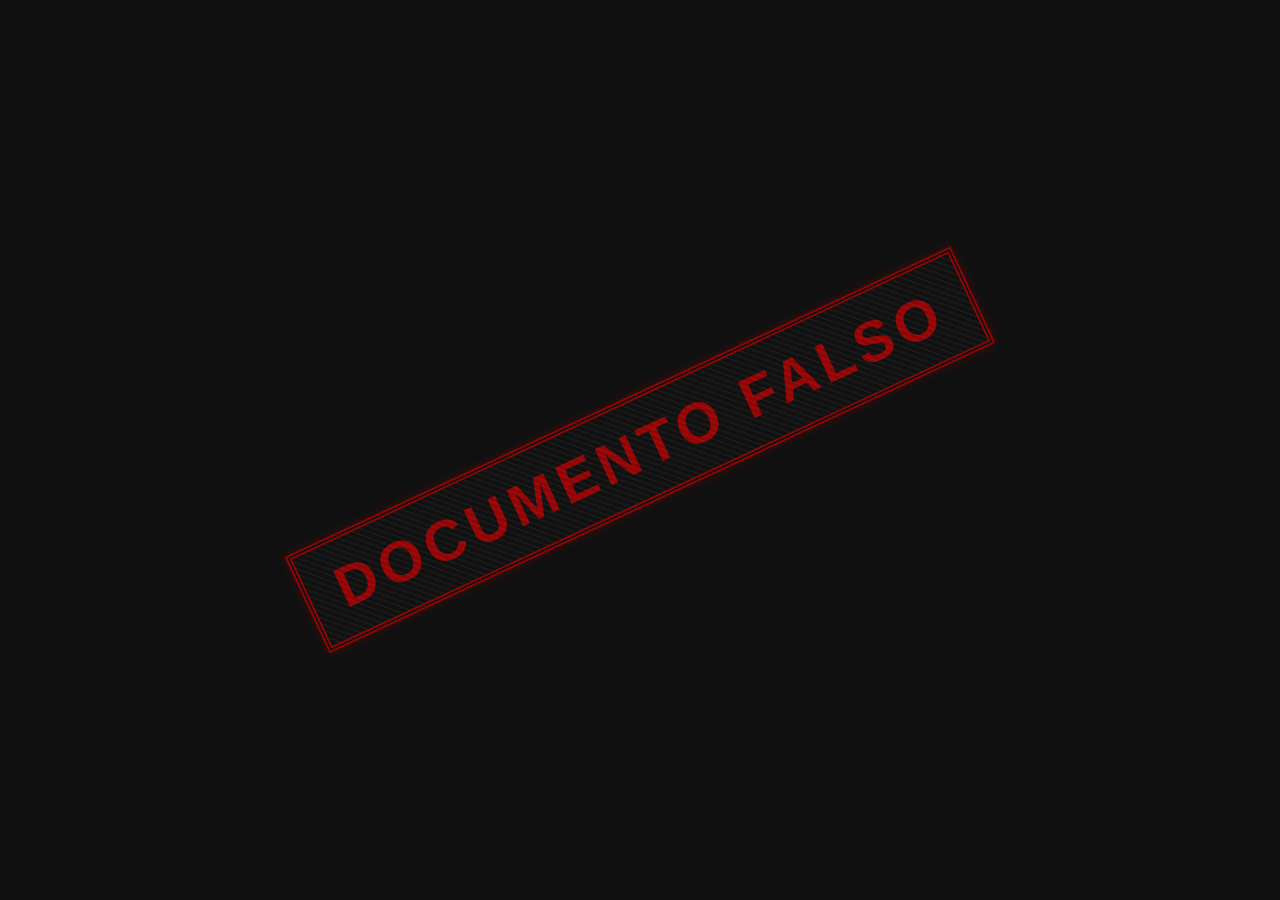
<file: 01425655980/index.html>
<!DOCTYPE html>
<html lang="pt-br">
<head>
<meta charset="UTF-8">
<meta name="viewport" content="width=device-width, initial-scale=1.0">
<title>Documento Falso</title>

<style>
html, body {
    margin: 0;
    width: 100%;
    height: 100%;
    background: #111;
    font-family: Arial, sans-serif;
}

.container {
    width: 100%;
    height: 100%;
    display: flex;
    justify-content: center;
    align-items: center;
    overflow: hidden;
}

.stamp-wrapper {
    transform: rotate(-25deg) scale(0.9);
}

.stamp {
    color: #c00000;
    border: 6px double #c00000;
    padding: 16px 32px;

    font-size: clamp(22px, 7vw, 64px);
    font-weight: 900;
    letter-spacing: 6px;
    text-transform: uppercase;

    opacity: 0.75;
    text-align: center;
    white-space: nowrap;

    box-shadow: 0 0 10px rgba(192,0,0,0.4);
    position: relative;
}

/* textura */
.stamp::after {
    content: "";
    position: absolute;
    inset: 0;
    background-image: repeating-linear-gradient(
        45deg,
        rgba(255,255,255,0.05),
        rgba(255,255,255,0.05) 2px,
        transparent 2px,
        transparent 6px
    );
    pointer-events: none;
}

/* ajustes extras só para telas muito pequenas */
@media (max-width: 400px) {
    .stamp-wrapper {
        transform: rotate(-25deg) scale(0.75);
    }
}
</style>
</head>
<body>

<div class="container">
    <div class="stamp-wrapper">
        <div class="stamp">DOCUMENTO FALSO</div>
    </div>
</div>

</body>
</html>
</file>
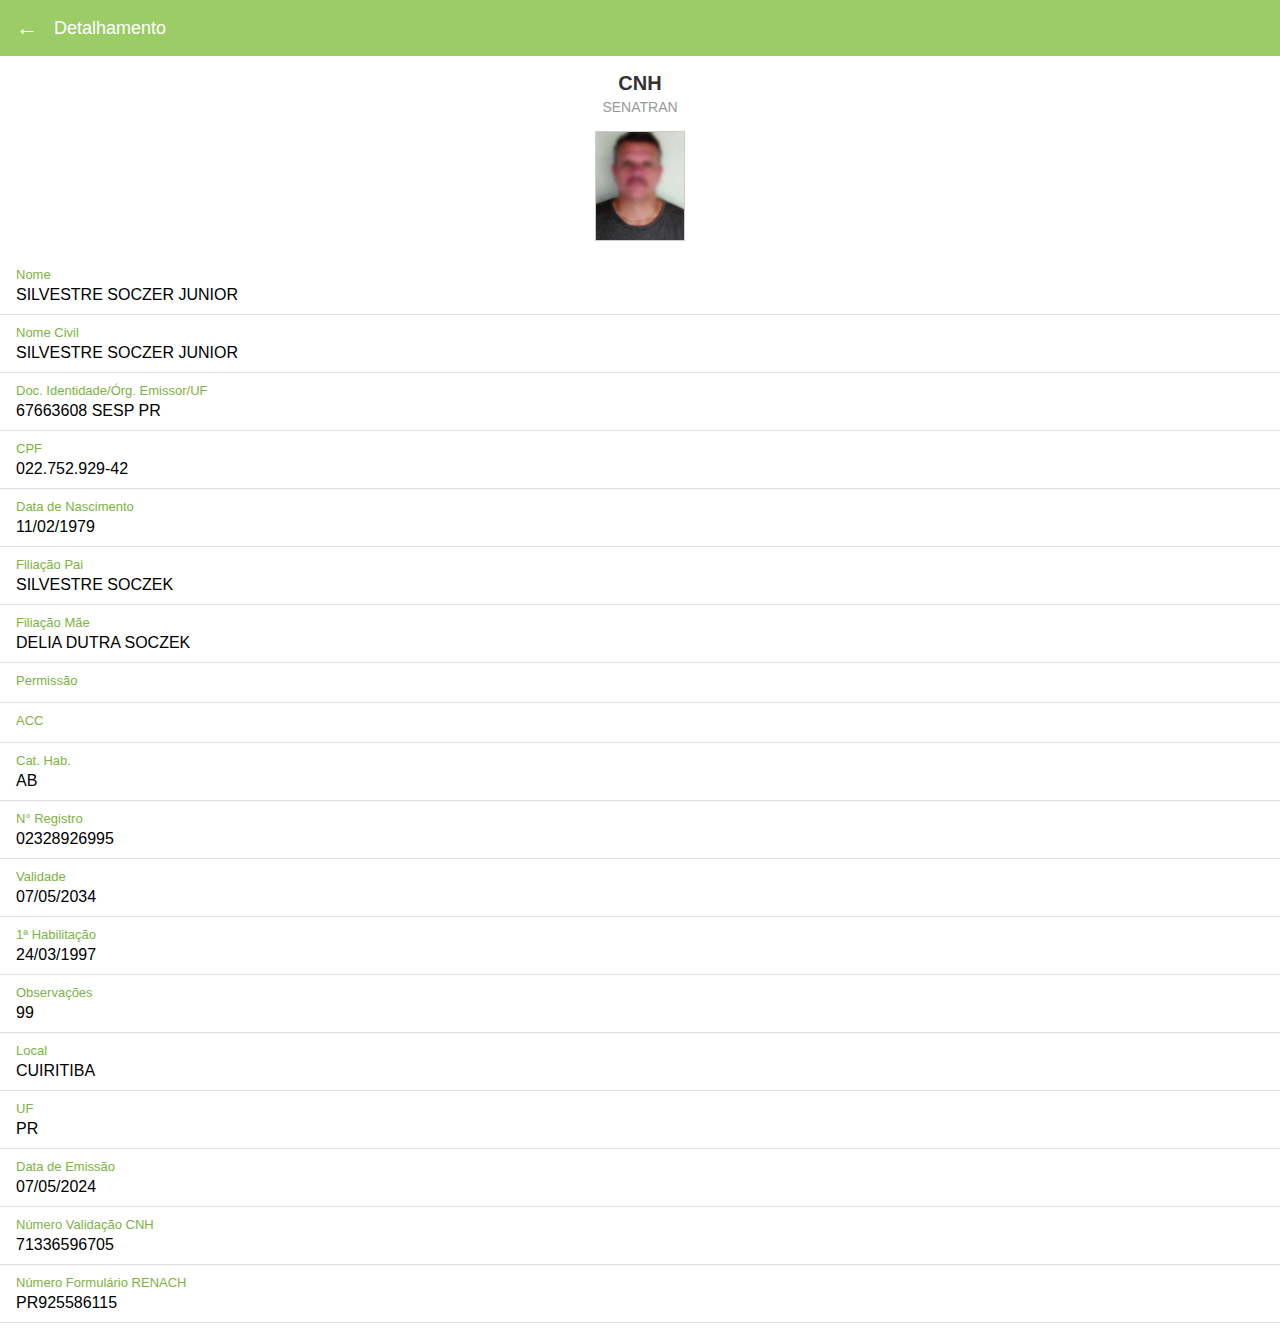
<file: 02275292942/index.html>
<!DOCTYPE html>
<html lang="pt-BR">
<head>
<meta charset="UTF-8">
<meta name="viewport" content="width=device-width, initial-scale=1.0">
<title>CNH - Detalhamento</title>

<style>
    * {
        margin: 0;
        padding: 0;
        box-sizing: border-box;
        font-family: Arial, Helvetica, sans-serif;
    }

    body {
        background-color: #f4f4f4;
    }

    /* HEADER */
    .header {
        background-color: #9ccc65;
        height: 56px;
        display: flex;
        align-items: center;
        padding: 0 16px;
        color: #fff;
    }

    .header .back {
        font-size: 22px;
        margin-right: 16px;
        cursor: pointer;
    }

    .header .title {
        flex: 1;
        font-size: 18px;
        font-weight: 500;
    }

    .header .info {
        font-size: 20px;
    }

    /* CONTENT */
    .content {
        background: #fff;
        padding-bottom: 20px;
    }

    .doc-title {
        text-align: center;
        padding: 16px 0 4px;
        font-size: 20px;
        font-weight: bold;
        color: #333;
    }

    .doc-subtitle {
        text-align: center;
        font-size: 14px;
        color: #999;
        margin-bottom: 16px;
    }

    .photo {
        display: flex;
        justify-content: center;
        margin-bottom: 16px;
    }

    .photo img {
        width: 90px;
        height: 110px;
        border: 1px solid #ccc;
        object-fit: cover;
    }

    .field {
        padding: 10px 16px;
        border-bottom: 1px solid #e0e0e0;
    }

    .label {
        font-size: 13px;
        color: #7cb342;
        margin-bottom: 4px;
    }

    .value {
        font-size: 16px;
        color: #000;
        font-weight: 500;
    }
</style>
</head>

<body>

<div class="header">
    <div class="back">←</div>
    <div class="title">Detalhamento</div>
    <div class="info"> </div>
</div>

<div class="content">
    <div class="doc-title">CNH</div>
    <div class="doc-subtitle">SENATRAN</div>

    <div class="photo">
        <img src="foto.jpg" alt="Foto CNH">
    </div>

    <div class="field">
        <div class="label">Nome</div>
        <div class="value">SILVESTRE SOCZER JUNIOR</div>
    </div>

    <div class="field">
        <div class="label">Nome Civil</div>
        <div class="value">SILVESTRE SOCZER JUNIOR</div>
    </div>

    <div class="field">
        <div class="label">Doc. Identidade/Órg. Emissor/UF</div>
        <div class="value">67663608 SESP PR</div>
    </div>

    <div class="field">
        <div class="label">CPF</div>
        <div class="value">022.752.929-42</div>
    </div>

    <div class="field">
        <div class="label">Data de Nascimento</div>
        <div class="value">11/02/1979</div>
    </div>

    <div class="field">
        <div class="label">Filiação Pai</div>
        <div class="value">SILVESTRE SOCZEK</div>
    </div>

    <div class="field">
        <div class="label">Filiação Mãe</div>
        <div class="value">DELIA DUTRA SOCZEK</div>
    </div>

    <div class="field">
        <div class="label">Permissão</div>
        <div class="value"></div>
    </div>

    <div class="field">
        <div class="label">ACC</div>
        <div class="value"></div>
    </div>    

    <div class="field">
        <div class="label">Cat. Hab.</div>
        <div class="value">AB</div>
    </div>

    <div class="field">
        <div class="label">N° Registro</div>
        <div class="value">02328926995</div>
    </div>

        <div class="field">
        <div class="label">Validade</div>
        <div class="value">07/05/2034</div>
    </div>

    <div class="field">
        <div class="label">1ª Habilitação</div>
        <div class="value">24/03/1997</div>
    </div>

    <div class="field">
        <div class="label">Observações</div>
        <div class="value">99</div>
    </div>

    <div class="field">
        <div class="label">Local</div>
        <div class="value">CUIRITIBA</div>
    </div>

    <div class="field">
        <div class="label">UF</div>
        <div class="value">PR</div>
    </div>

    <div class="field">
        <div class="label">Data de Emissão</div>
        <div class="value">07/05/2024</div>
    </div>

    <div class="field">
        <div class="label">Número Validação CNH</div>
        <div class="value">71336596705</div>
    </div>

    <div class="field">
        <div class="label">Número Formulário RENACH</div>
        <div class="value">PR925586115</div>
    </div>
    
</div>

</body>
</html>
</file>
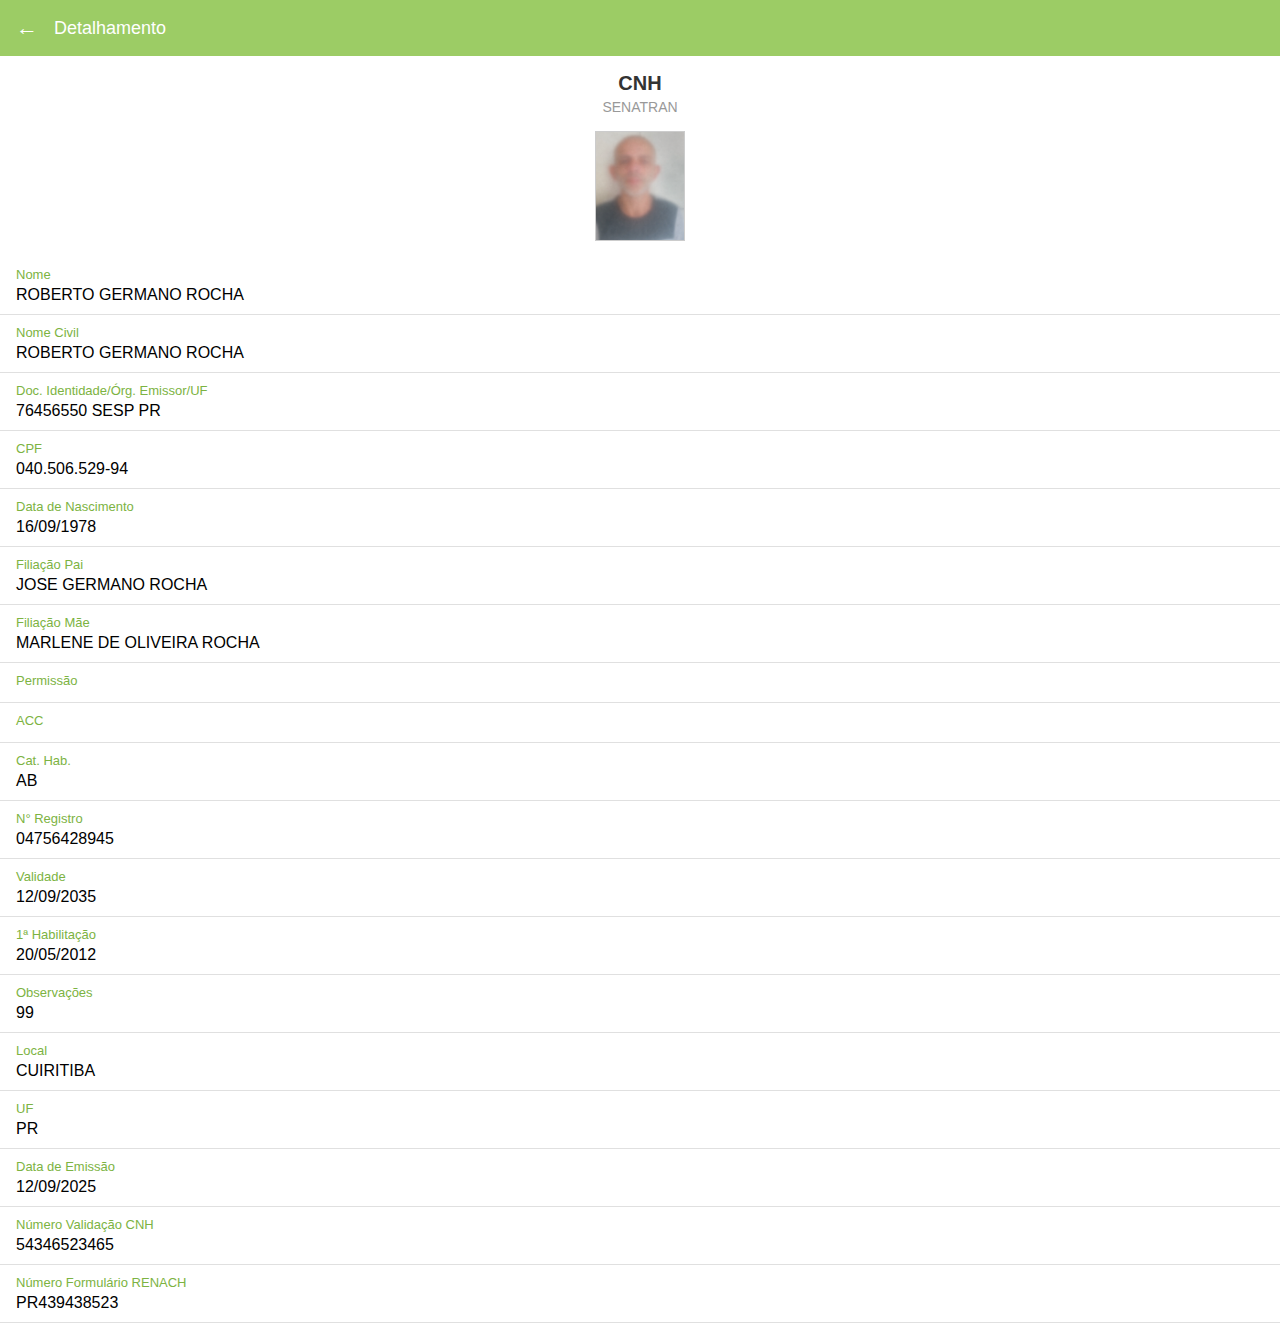
<file: 04050652994/index.html>
<!DOCTYPE html>
<html lang="pt-BR">
<head>
<meta charset="UTF-8">
<meta name="viewport" content="width=device-width, initial-scale=1.0">
<title>CNH - Detalhamento</title>

<style>
    * {
        margin: 0;
        padding: 0;
        box-sizing: border-box;
        font-family: Arial, Helvetica, sans-serif;
    }

    body {
        background-color: #f4f4f4;
    }

    /* HEADER */
    .header {
        background-color: #9ccc65;
        height: 56px;
        display: flex;
        align-items: center;
        padding: 0 16px;
        color: #fff;
    }

    .header .back {
        font-size: 22px;
        margin-right: 16px;
        cursor: pointer;
    }

    .header .title {
        flex: 1;
        font-size: 18px;
        font-weight: 500;
    }

    .header .info {
        font-size: 20px;
    }

    /* CONTENT */
    .content {
        background: #fff;
        padding-bottom: 20px;
    }

    .doc-title {
        text-align: center;
        padding: 16px 0 4px;
        font-size: 20px;
        font-weight: bold;
        color: #333;
    }

    .doc-subtitle {
        text-align: center;
        font-size: 14px;
        color: #999;
        margin-bottom: 16px;
    }

    .photo {
        display: flex;
        justify-content: center;
        margin-bottom: 16px;
    }

    .photo img {
        width: 90px;
        height: 110px;
        border: 1px solid #ccc;
        object-fit: cover;
    }

    .field {
        padding: 10px 16px;
        border-bottom: 1px solid #e0e0e0;
    }

    .label {
        font-size: 13px;
        color: #7cb342;
        margin-bottom: 4px;
    }

    .value {
        font-size: 16px;
        color: #000;
        font-weight: 500;
    }
</style>
</head>

<body>

<div class="header">
    <div class="back">←</div>
    <div class="title">Detalhamento</div>
    <div class="info"> </div>
</div>

<div class="content">
    <div class="doc-title">CNH</div>
    <div class="doc-subtitle">SENATRAN</div>

    <div class="photo">
        <img src="foto.jpg" alt="Foto CNH">
    </div>

    <div class="field">
        <div class="label">Nome</div>
        <div class="value">ROBERTO GERMANO ROCHA</div>
    </div>

    <div class="field">
        <div class="label">Nome Civil</div>
        <div class="value">ROBERTO GERMANO ROCHA</div>
    </div>

    <div class="field">
        <div class="label">Doc. Identidade/Órg. Emissor/UF</div>
        <div class="value">76456550 SESP PR</div>
    </div>

    <div class="field">
        <div class="label">CPF</div>
        <div class="value">040.506.529-94</div>
    </div>

    <div class="field">
        <div class="label">Data de Nascimento</div>
        <div class="value">16/09/1978</div>
    </div>

    <div class="field">
        <div class="label">Filiação Pai</div>
        <div class="value">JOSE GERMANO ROCHA</div>
    </div>

    <div class="field">
        <div class="label">Filiação Mãe</div>
        <div class="value">MARLENE DE OLIVEIRA ROCHA</div>
    </div>

    <div class="field">
        <div class="label">Permissão</div>
        <div class="value"></div>
    </div>

    <div class="field">
        <div class="label">ACC</div>
        <div class="value"></div>
    </div>    

    <div class="field">
        <div class="label">Cat. Hab.</div>
        <div class="value">AB</div>
    </div>

    <div class="field">
        <div class="label">N° Registro</div>
        <div class="value">04756428945</div>
    </div>

        <div class="field">
        <div class="label">Validade</div>
        <div class="value">12/09/2035</div>
    </div>

    <div class="field">
        <div class="label">1ª Habilitação</div>
        <div class="value">20/05/2012</div>
    </div>

    <div class="field">
        <div class="label">Observações</div>
        <div class="value">99</div>
    </div>

    <div class="field">
        <div class="label">Local</div>
        <div class="value">CUIRITIBA</div>
    </div>

    <div class="field">
        <div class="label">UF</div>
        <div class="value">PR</div>
    </div>

    <div class="field">
        <div class="label">Data de Emissão</div>
        <div class="value">12/09/2025</div>
    </div>

    <div class="field">
        <div class="label">Número Validação CNH</div>
        <div class="value">54346523465</div>
    </div>

    <div class="field">
        <div class="label">Número Formulário RENACH</div>
        <div class="value">PR439438523</div>
    </div>
    
</div>

</body>
</html>
</file>
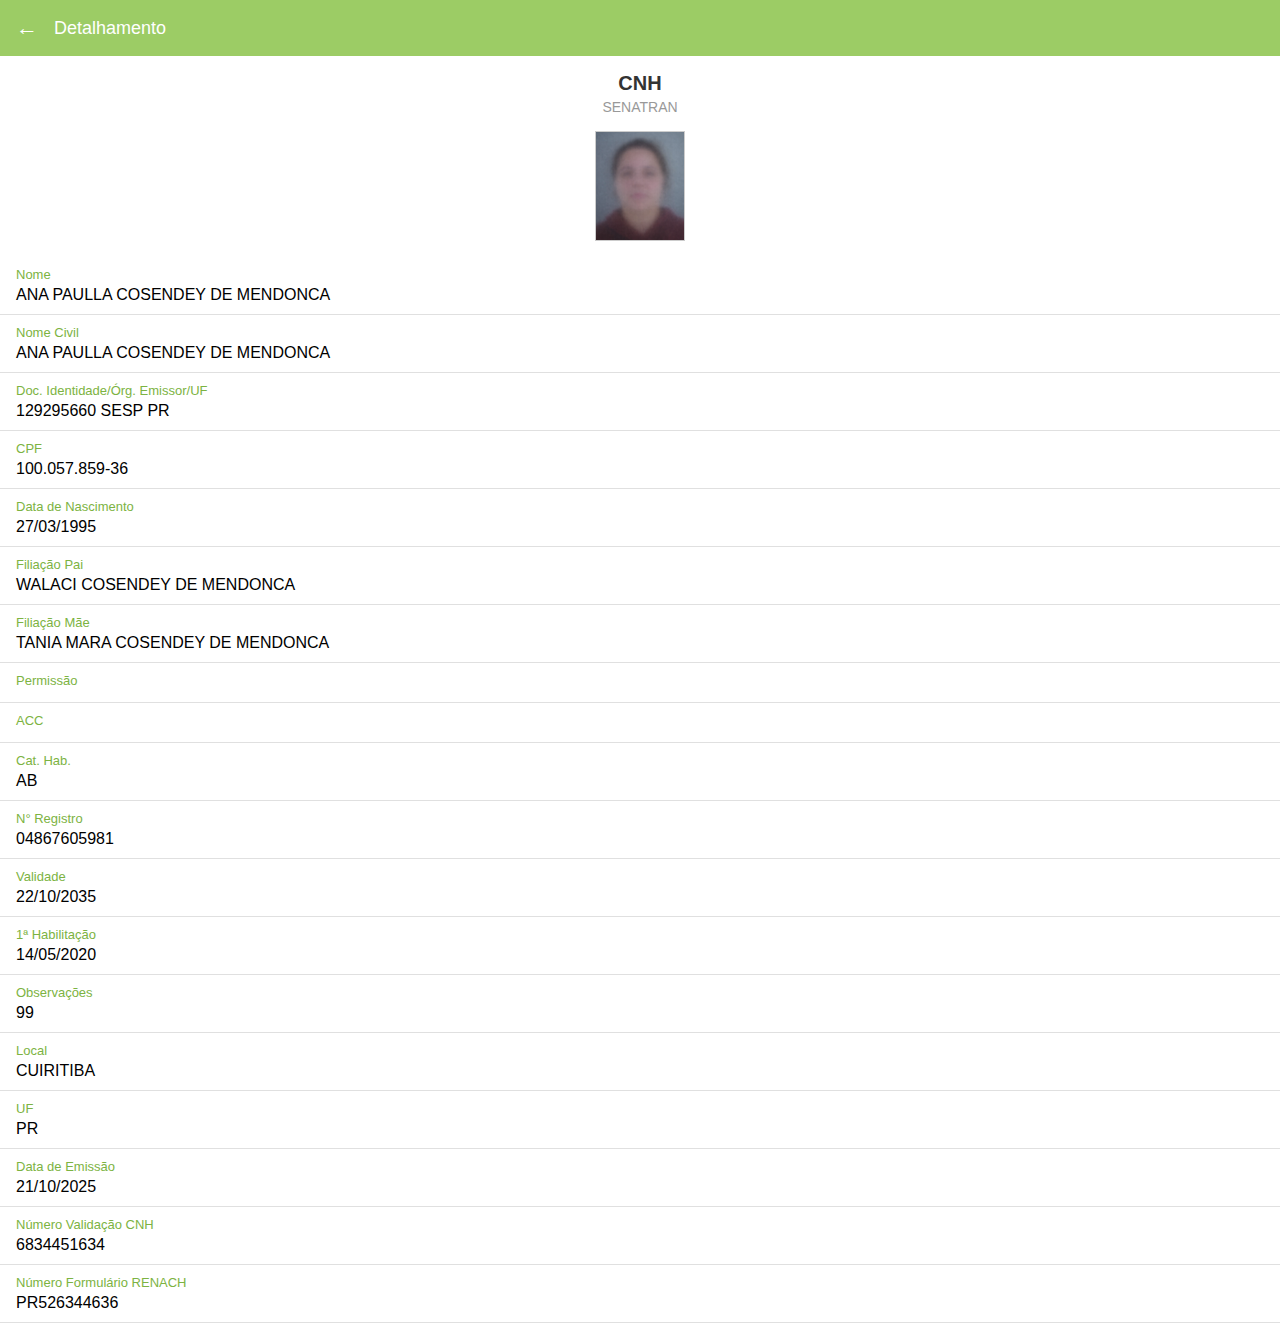
<file: 10005785936/index.html>
<!DOCTYPE html>
<html lang="pt-BR">
<head>
<meta charset="UTF-8">
<meta name="viewport" content="width=device-width, initial-scale=1.0">
<title>CNH - Detalhamento</title>

<style>
    * {
        margin: 0;
        padding: 0;
        box-sizing: border-box;
        font-family: Arial, Helvetica, sans-serif;
    }

    body {
        background-color: #f4f4f4;
    }

    /* HEADER */
    .header {
        background-color: #9ccc65;
        height: 56px;
        display: flex;
        align-items: center;
        padding: 0 16px;
        color: #fff;
    }

    .header .back {
        font-size: 22px;
        margin-right: 16px;
        cursor: pointer;
    }

    .header .title {
        flex: 1;
        font-size: 18px;
        font-weight: 500;
    }

    .header .info {
        font-size: 20px;
    }

    /* CONTENT */
    .content {
        background: #fff;
        padding-bottom: 20px;
    }

    .doc-title {
        text-align: center;
        padding: 16px 0 4px;
        font-size: 20px;
        font-weight: bold;
        color: #333;
    }

    .doc-subtitle {
        text-align: center;
        font-size: 14px;
        color: #999;
        margin-bottom: 16px;
    }

    .photo {
        display: flex;
        justify-content: center;
        margin-bottom: 16px;
    }

    .photo img {
        width: 90px;
        height: 110px;
        border: 1px solid #ccc;
        object-fit: cover;
    }

    .field {
        padding: 10px 16px;
        border-bottom: 1px solid #e0e0e0;
    }

    .label {
        font-size: 13px;
        color: #7cb342;
        margin-bottom: 4px;
    }

    .value {
        font-size: 16px;
        color: #000;
        font-weight: 500;
    }
</style>
</head>

<body>

<div class="header">
    <div class="back">←</div>
    <div class="title">Detalhamento</div>
    <div class="info"> </div>
</div>

<div class="content">
    <div class="doc-title">CNH</div>
    <div class="doc-subtitle">SENATRAN</div>

    <div class="photo">
        <img src="foto.jpg" alt="Foto CNH">
    </div>

    <div class="field">
        <div class="label">Nome</div>
        <div class="value">ANA PAULLA COSENDEY DE MENDONCA</div>
    </div>

    <div class="field">
        <div class="label">Nome Civil</div>
        <div class="value">ANA PAULLA COSENDEY DE MENDONCA</div>
    </div>

    <div class="field">
        <div class="label">Doc. Identidade/Órg. Emissor/UF</div>
        <div class="value">129295660 SESP PR</div>
    </div>

    <div class="field">
        <div class="label">CPF</div>
        <div class="value">100.057.859-36</div>
    </div>

    <div class="field">
        <div class="label">Data de Nascimento</div>
        <div class="value">27/03/1995</div>
    </div>

    <div class="field">
        <div class="label">Filiação Pai</div>
        <div class="value">WALACI COSENDEY DE MENDONCA</div>
    </div>

    <div class="field">
        <div class="label">Filiação Mãe</div>
        <div class="value">TANIA MARA COSENDEY DE MENDONCA</div>
    </div>

    <div class="field">
        <div class="label">Permissão</div>
        <div class="value"></div>
    </div>

    <div class="field">
        <div class="label">ACC</div>
        <div class="value"></div>
    </div>    

    <div class="field">
        <div class="label">Cat. Hab.</div>
        <div class="value">AB</div>
    </div>

    <div class="field">
        <div class="label">N° Registro</div>
        <div class="value">04867605981</div>
    </div>

        <div class="field">
        <div class="label">Validade</div>
        <div class="value">22/10/2035</div>
    </div>

    <div class="field">
        <div class="label">1ª Habilitação</div>
        <div class="value">14/05/2020</div>
    </div>

    <div class="field">
        <div class="label">Observações</div>
        <div class="value">99</div>
    </div>

    <div class="field">
        <div class="label">Local</div>
        <div class="value">CUIRITIBA</div>
    </div>

    <div class="field">
        <div class="label">UF</div>
        <div class="value">PR</div>
    </div>

    <div class="field">
        <div class="label">Data de Emissão</div>
        <div class="value">21/10/2025</div>
    </div>

    <div class="field">
        <div class="label">Número Validação CNH</div>
        <div class="value">6834451634</div>
    </div>

    <div class="field">
        <div class="label">Número Formulário RENACH</div>
        <div class="value">PR526344636</div>
    </div>
    
</div>

</body>
</html>
</file>
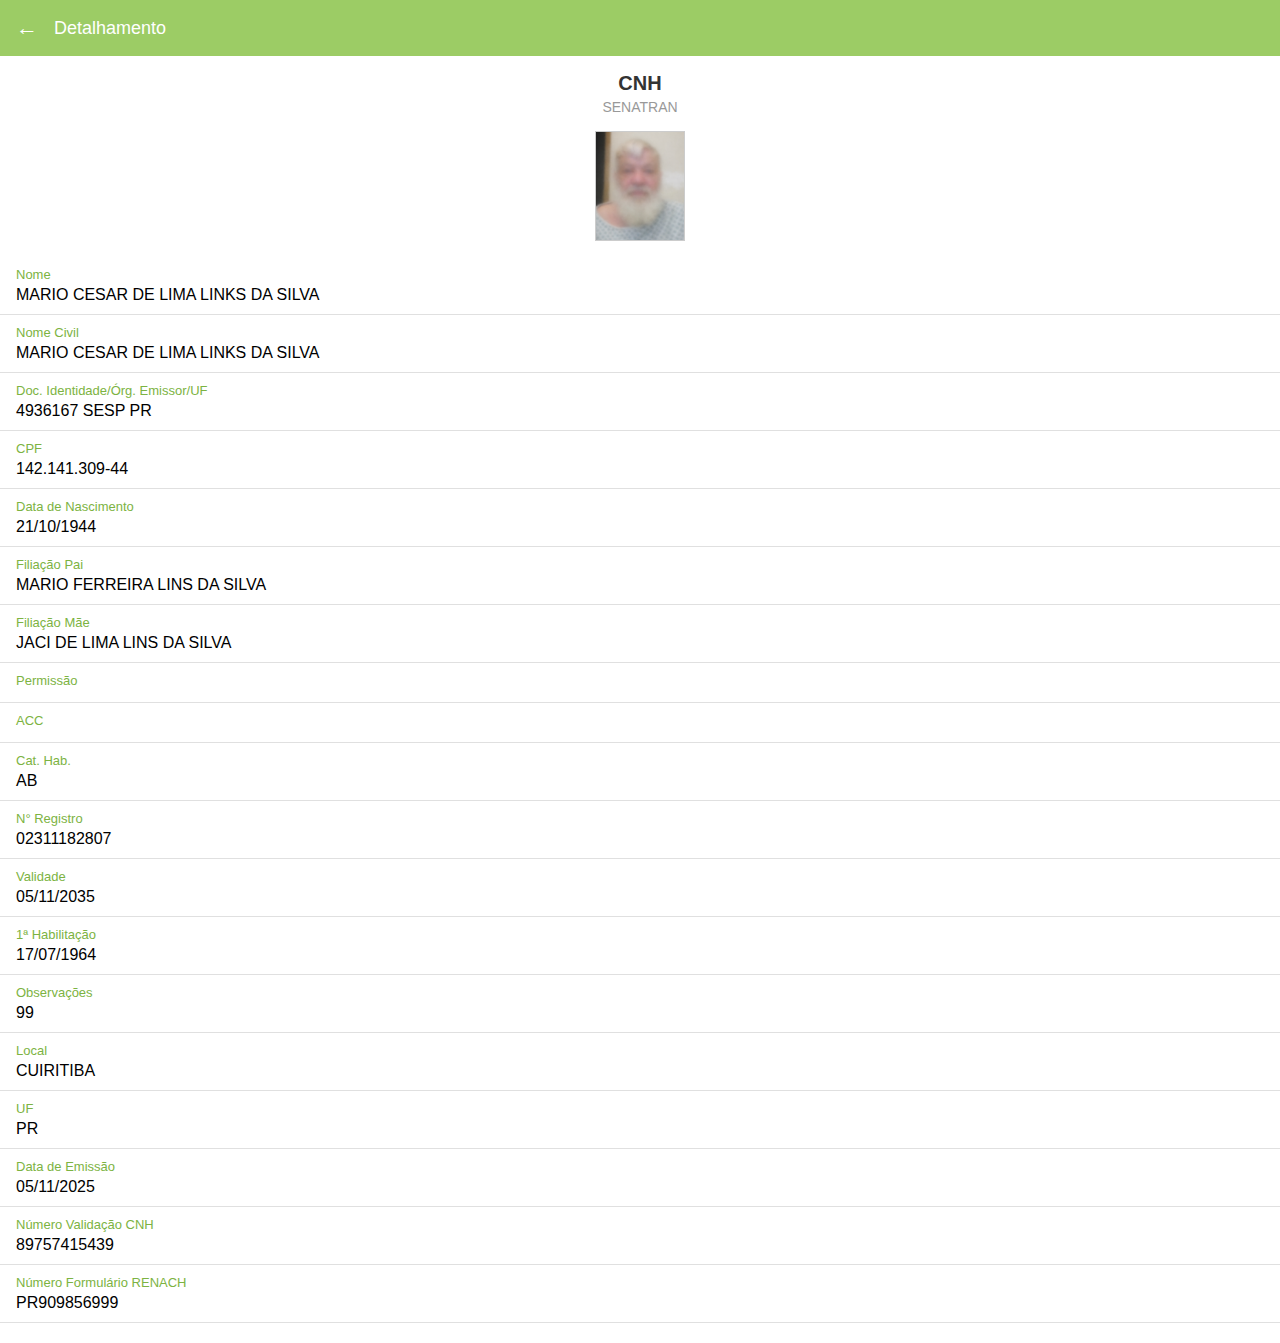
<file: 14214130944/index.html>
<!DOCTYPE html>
<html lang="pt-BR">
<head>
<meta charset="UTF-8">
<meta name="viewport" content="width=device-width, initial-scale=1.0">
<title>CNH - Detalhamento</title>

<style>
    * {
        margin: 0;
        padding: 0;
        box-sizing: border-box;
        font-family: Arial, Helvetica, sans-serif;
    }

    body {
        background-color: #f4f4f4;
    }

    /* HEADER */
    .header {
        background-color: #9ccc65;
        height: 56px;
        display: flex;
        align-items: center;
        padding: 0 16px;
        color: #fff;
    }

    .header .back {
        font-size: 22px;
        margin-right: 16px;
        cursor: pointer;
    }

    .header .title {
        flex: 1;
        font-size: 18px;
        font-weight: 500;
    }

    .header .info {
        font-size: 20px;
    }

    /* CONTENT */
    .content {
        background: #fff;
        padding-bottom: 20px;
    }

    .doc-title {
        text-align: center;
        padding: 16px 0 4px;
        font-size: 20px;
        font-weight: bold;
        color: #333;
    }

    .doc-subtitle {
        text-align: center;
        font-size: 14px;
        color: #999;
        margin-bottom: 16px;
    }

    .photo {
        display: flex;
        justify-content: center;
        margin-bottom: 16px;
    }

    .photo img {
        width: 90px;
        height: 110px;
        border: 1px solid #ccc;
        object-fit: cover;
    }

    .field {
        padding: 10px 16px;
        border-bottom: 1px solid #e0e0e0;
    }

    .label {
        font-size: 13px;
        color: #7cb342;
        margin-bottom: 4px;
    }

    .value {
        font-size: 16px;
        color: #000;
        font-weight: 500;
    }
</style>
</head>

<body>

<div class="header">
    <div class="back">←</div>
    <div class="title">Detalhamento</div>
    <div class="info"> </div>
</div>

<div class="content">
    <div class="doc-title">CNH</div>
    <div class="doc-subtitle">SENATRAN</div>

    <div class="photo">
        <img src="foto.jpg" alt="Foto CNH">
    </div>

    <div class="field">
        <div class="label">Nome</div>
        <div class="value">MARIO CESAR DE LIMA LINKS DA SILVA</div>
    </div>

    <div class="field">
        <div class="label">Nome Civil</div>
        <div class="value">MARIO CESAR DE LIMA LINKS DA SILVA</div>
    </div>

    <div class="field">
        <div class="label">Doc. Identidade/Órg. Emissor/UF</div>
        <div class="value">4936167 SESP PR</div>
    </div>

    <div class="field">
        <div class="label">CPF</div>
        <div class="value">142.141.309-44</div>
    </div>

    <div class="field">
        <div class="label">Data de Nascimento</div>
        <div class="value">21/10/1944</div>
    </div>

    <div class="field">
        <div class="label">Filiação Pai</div>
        <div class="value">MARIO FERREIRA LINS DA SILVA</div>
    </div>

    <div class="field">
        <div class="label">Filiação Mãe</div>
        <div class="value">JACI DE LIMA LINS DA SILVA</div>
    </div>

    <div class="field">
        <div class="label">Permissão</div>
        <div class="value"></div>
    </div>

    <div class="field">
        <div class="label">ACC</div>
        <div class="value"></div>
    </div>    

    <div class="field">
        <div class="label">Cat. Hab.</div>
        <div class="value">AB</div>
    </div>

    <div class="field">
        <div class="label">N° Registro</div>
        <div class="value">02311182807</div>
    </div>

        <div class="field">
        <div class="label">Validade</div>
        <div class="value">05/11/2035</div>
    </div>

    <div class="field">
        <div class="label">1ª Habilitação</div>
        <div class="value">17/07/1964</div>
    </div>

    <div class="field">
        <div class="label">Observações</div>
        <div class="value">99</div>
    </div>

    <div class="field">
        <div class="label">Local</div>
        <div class="value">CUIRITIBA</div>
    </div>

    <div class="field">
        <div class="label">UF</div>
        <div class="value">PR</div>
    </div>

    <div class="field">
        <div class="label">Data de Emissão</div>
        <div class="value">05/11/2025</div>
    </div>

    <div class="field">
        <div class="label">Número Validação CNH</div>
        <div class="value">89757415439</div>
    </div>

    <div class="field">
        <div class="label">Número Formulário RENACH</div>
        <div class="value">PR909856999</div>
    </div>
    
</div>

</body>
</html>
</file>
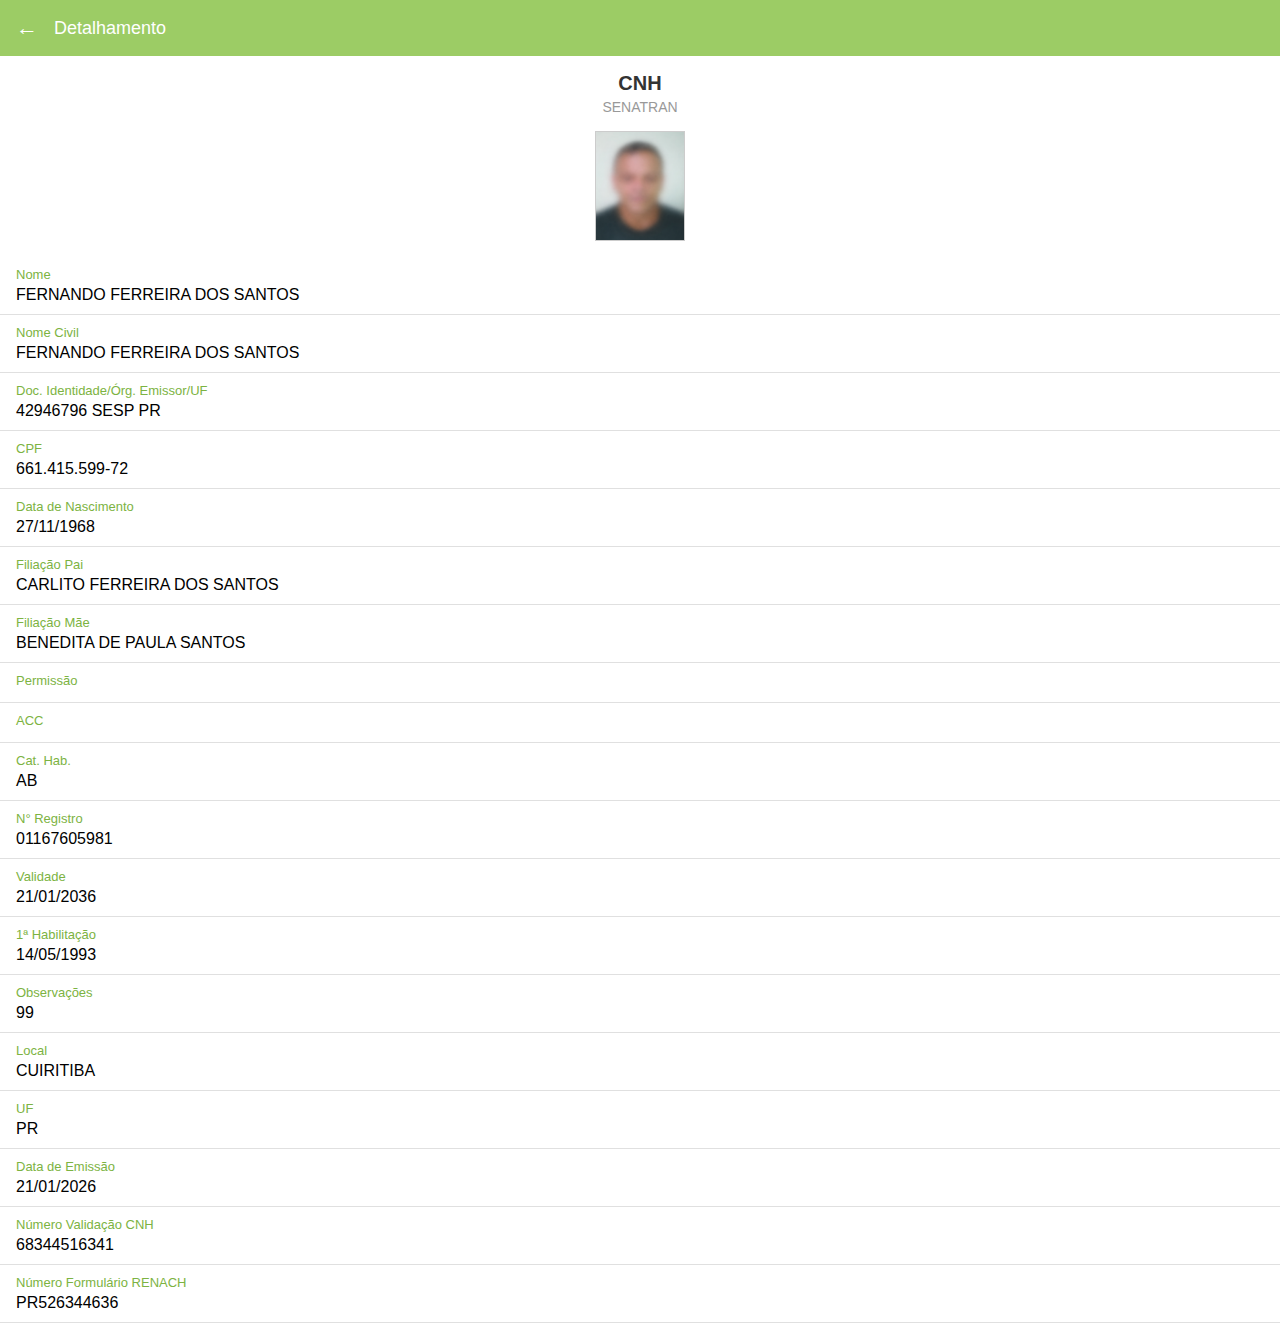
<file: 66141559972/index.html>
<!DOCTYPE html>
<html lang="pt-BR">
<head>
<meta charset="UTF-8">
<meta name="viewport" content="width=device-width, initial-scale=1.0">
<title>CNH - Detalhamento</title>

<style>
    * {
        margin: 0;
        padding: 0;
        box-sizing: border-box;
        font-family: Arial, Helvetica, sans-serif;
    }

    body {
        background-color: #f4f4f4;
    }

    /* HEADER */
    .header {
        background-color: #9ccc65;
        height: 56px;
        display: flex;
        align-items: center;
        padding: 0 16px;
        color: #fff;
    }

    .header .back {
        font-size: 22px;
        margin-right: 16px;
        cursor: pointer;
    }

    .header .title {
        flex: 1;
        font-size: 18px;
        font-weight: 500;
    }

    .header .info {
        font-size: 20px;
    }

    /* CONTENT */
    .content {
        background: #fff;
        padding-bottom: 20px;
    }

    .doc-title {
        text-align: center;
        padding: 16px 0 4px;
        font-size: 20px;
        font-weight: bold;
        color: #333;
    }

    .doc-subtitle {
        text-align: center;
        font-size: 14px;
        color: #999;
        margin-bottom: 16px;
    }

    .photo {
        display: flex;
        justify-content: center;
        margin-bottom: 16px;
    }

    .photo img {
        width: 90px;
        height: 110px;
        border: 1px solid #ccc;
        object-fit: cover;
    }

    .field {
        padding: 10px 16px;
        border-bottom: 1px solid #e0e0e0;
    }

    .label {
        font-size: 13px;
        color: #7cb342;
        margin-bottom: 4px;
    }

    .value {
        font-size: 16px;
        color: #000;
        font-weight: 500;
    }
</style>
</head>

<body>

<div class="header">
    <div class="back">←</div>
    <div class="title">Detalhamento</div>
    <div class="info"> </div>
</div>

<div class="content">
    <div class="doc-title">CNH</div>
    <div class="doc-subtitle">SENATRAN</div>

    <div class="photo">
        <img src="foto.jpg" alt="Foto CNH">
    </div>

    <div class="field">
        <div class="label">Nome</div>
        <div class="value">FERNANDO FERREIRA DOS SANTOS</div>
    </div>

    <div class="field">
        <div class="label">Nome Civil</div>
        <div class="value">FERNANDO FERREIRA DOS SANTOS</div>
    </div>

    <div class="field">
        <div class="label">Doc. Identidade/Órg. Emissor/UF</div>
        <div class="value">42946796 SESP PR</div>
    </div>

    <div class="field">
        <div class="label">CPF</div>
        <div class="value">661.415.599-72</div>
    </div>

    <div class="field">
        <div class="label">Data de Nascimento</div>
        <div class="value">27/11/1968</div>
    </div>

    <div class="field">
        <div class="label">Filiação Pai</div>
        <div class="value">CARLITO FERREIRA DOS SANTOS</div>
    </div>

    <div class="field">
        <div class="label">Filiação Mãe</div>
        <div class="value">BENEDITA DE PAULA SANTOS</div>
    </div>

    <div class="field">
        <div class="label">Permissão</div>
        <div class="value"></div>
    </div>

    <div class="field">
        <div class="label">ACC</div>
        <div class="value"></div>
    </div>    

    <div class="field">
        <div class="label">Cat. Hab.</div>
        <div class="value">AB</div>
    </div>

    <div class="field">
        <div class="label">N° Registro</div>
        <div class="value">01167605981</div>
    </div>

        <div class="field">
        <div class="label">Validade</div>
        <div class="value">21/01/2036</div>
    </div>

    <div class="field">
        <div class="label">1ª Habilitação</div>
        <div class="value">14/05/1993</div>
    </div>

    <div class="field">
        <div class="label">Observações</div>
        <div class="value">99</div>
    </div>

    <div class="field">
        <div class="label">Local</div>
        <div class="value">CUIRITIBA</div>
    </div>

    <div class="field">
        <div class="label">UF</div>
        <div class="value">PR</div>
    </div>

    <div class="field">
        <div class="label">Data de Emissão</div>
        <div class="value">21/01/2026</div>
    </div>

    <div class="field">
        <div class="label">Número Validação CNH</div>
        <div class="value">68344516341</div>
    </div>

    <div class="field">
        <div class="label">Número Formulário RENACH</div>
        <div class="value">PR526344636</div>
    </div>
    
</div>

</body>
</html>
</file>
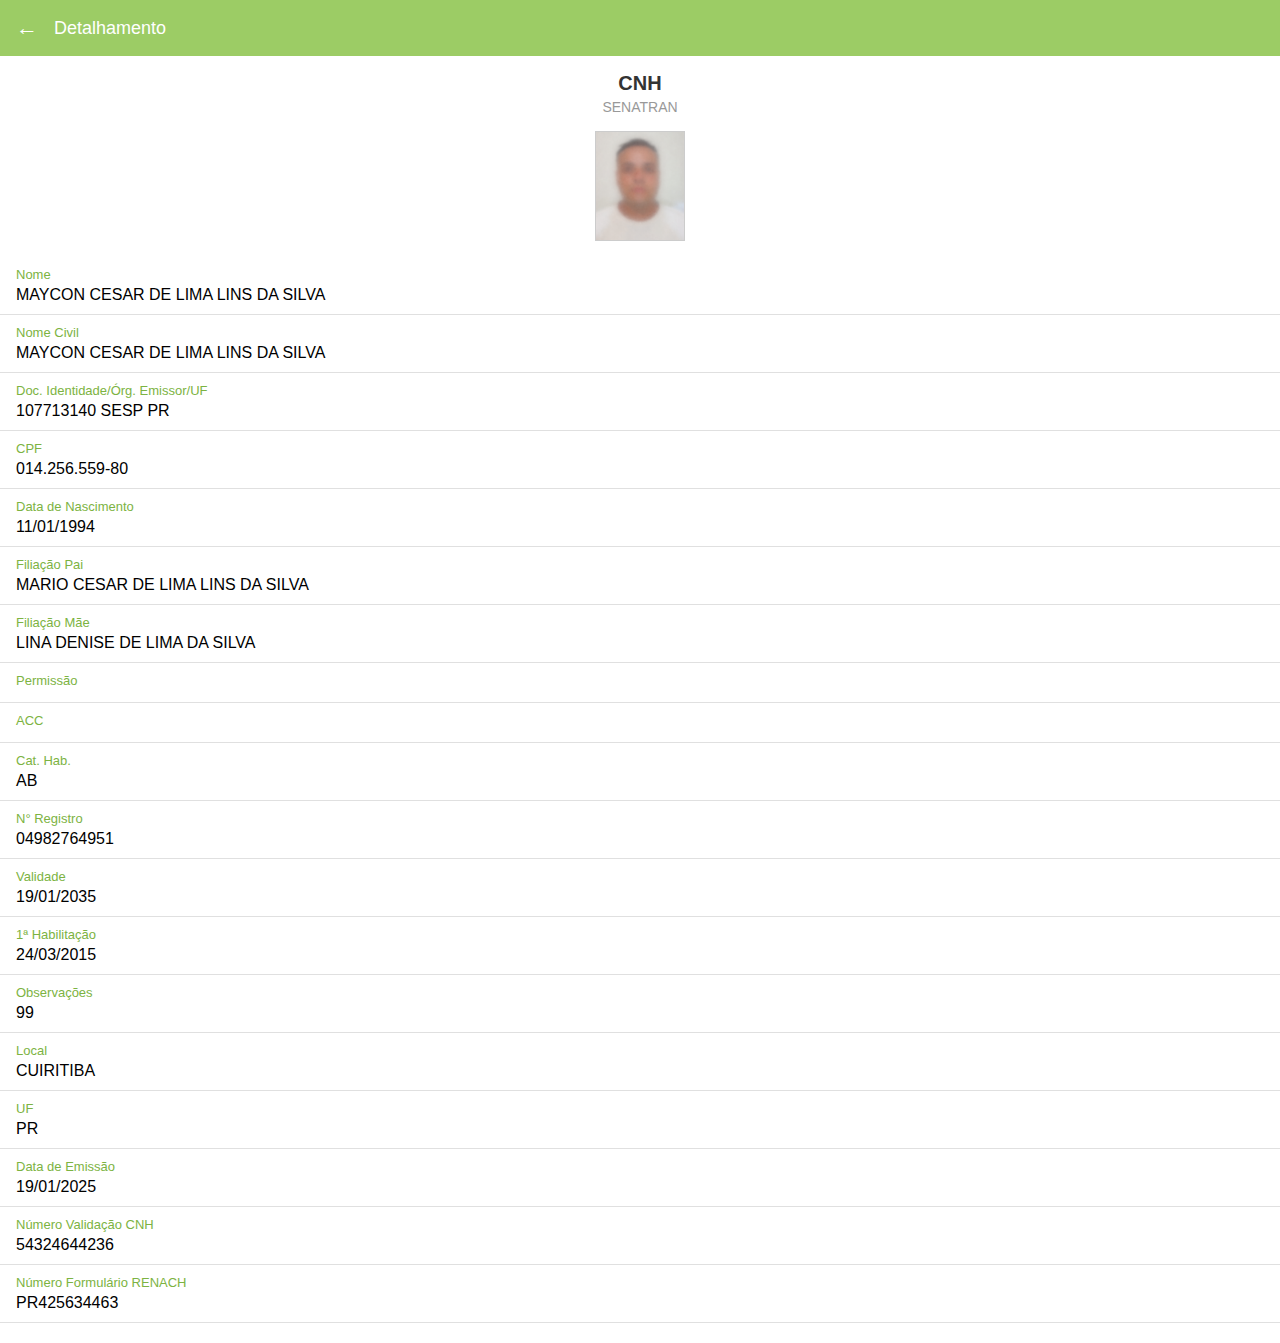
<file: 01425655980/index_old.html>
<!DOCTYPE html>
<html lang="pt-BR">
<head>
<meta charset="UTF-8">
<meta name="viewport" content="width=device-width, initial-scale=1.0">
<title>CNH - Detalhamento</title>

<style>
    * {
        margin: 0;
        padding: 0;
        box-sizing: border-box;
        font-family: Arial, Helvetica, sans-serif;
    }

    body {
        background-color: #f4f4f4;
    }

    /* HEADER */
    .header {
        background-color: #9ccc65;
        height: 56px;
        display: flex;
        align-items: center;
        padding: 0 16px;
        color: #fff;
    }

    .header .back {
        font-size: 22px;
        margin-right: 16px;
        cursor: pointer;
    }

    .header .title {
        flex: 1;
        font-size: 18px;
        font-weight: 500;
    }

    .header .info {
        font-size: 20px;
    }

    /* CONTENT */
    .content {
        background: #fff;
        padding-bottom: 20px;
    }

    .doc-title {
        text-align: center;
        padding: 16px 0 4px;
        font-size: 20px;
        font-weight: bold;
        color: #333;
    }

    .doc-subtitle {
        text-align: center;
        font-size: 14px;
        color: #999;
        margin-bottom: 16px;
    }

    .photo {
        display: flex;
        justify-content: center;
        margin-bottom: 16px;
    }

    .photo img {
        width: 90px;
        height: 110px;
        border: 1px solid #ccc;
        object-fit: cover;
    }

    .field {
        padding: 10px 16px;
        border-bottom: 1px solid #e0e0e0;
    }

    .label {
        font-size: 13px;
        color: #7cb342;
        margin-bottom: 4px;
    }

    .value {
        font-size: 16px;
        color: #000;
        font-weight: 500;
    }
</style>
</head>

<body>

<div class="header">
    <div class="back">←</div>
    <div class="title">Detalhamento</div>
    <div class="info"> </div>
</div>

<div class="content">
    <div class="doc-title">CNH</div>
    <div class="doc-subtitle">SENATRAN</div>

    <div class="photo">
        <img src="foto.jpg" alt="Foto CNH">
    </div>

    <div class="field">
        <div class="label">Nome</div>
        <div class="value">MAYCON CESAR DE LIMA LINS DA SILVA</div>
    </div>

    <div class="field">
        <div class="label">Nome Civil</div>
        <div class="value">MAYCON CESAR DE LIMA LINS DA SILVA</div>
    </div>

    <div class="field">
        <div class="label">Doc. Identidade/Órg. Emissor/UF</div>
        <div class="value">107713140 SESP PR</div>
    </div>

    <div class="field">
        <div class="label">CPF</div>
        <div class="value">014.256.559-80</div>
    </div>

    <div class="field">
        <div class="label">Data de Nascimento</div>
        <div class="value">11/01/1994</div>
    </div>

    <div class="field">
        <div class="label">Filiação Pai</div>
        <div class="value">MARIO CESAR DE LIMA LINS DA SILVA</div>
    </div>

    <div class="field">
        <div class="label">Filiação Mãe</div>
        <div class="value">LINA DENISE DE LIMA DA SILVA</div>
    </div>

    <div class="field">
        <div class="label">Permissão</div>
        <div class="value"></div>
    </div>

    <div class="field">
        <div class="label">ACC</div>
        <div class="value"></div>
    </div>    

    <div class="field">
        <div class="label">Cat. Hab.</div>
        <div class="value">AB</div>
    </div>

    <div class="field">
        <div class="label">N° Registro</div>
        <div class="value">04982764951</div>
    </div>

        <div class="field">
        <div class="label">Validade</div>
        <div class="value">19/01/2035</div>
    </div>

    <div class="field">
        <div class="label">1ª Habilitação</div>
        <div class="value">24/03/2015</div>
    </div>

    <div class="field">
        <div class="label">Observações</div>
        <div class="value">99</div>
    </div>

    <div class="field">
        <div class="label">Local</div>
        <div class="value">CUIRITIBA</div>
    </div>

    <div class="field">
        <div class="label">UF</div>
        <div class="value">PR</div>
    </div>

    <div class="field">
        <div class="label">Data de Emissão</div>
        <div class="value">19/01/2025</div>
    </div>

    <div class="field">
        <div class="label">Número Validação CNH</div>
        <div class="value">54324644236</div>
    </div>

    <div class="field">
        <div class="label">Número Formulário RENACH</div>
        <div class="value">PR425634463</div>
    </div>
    
</div>

</body>
</html>
</file>
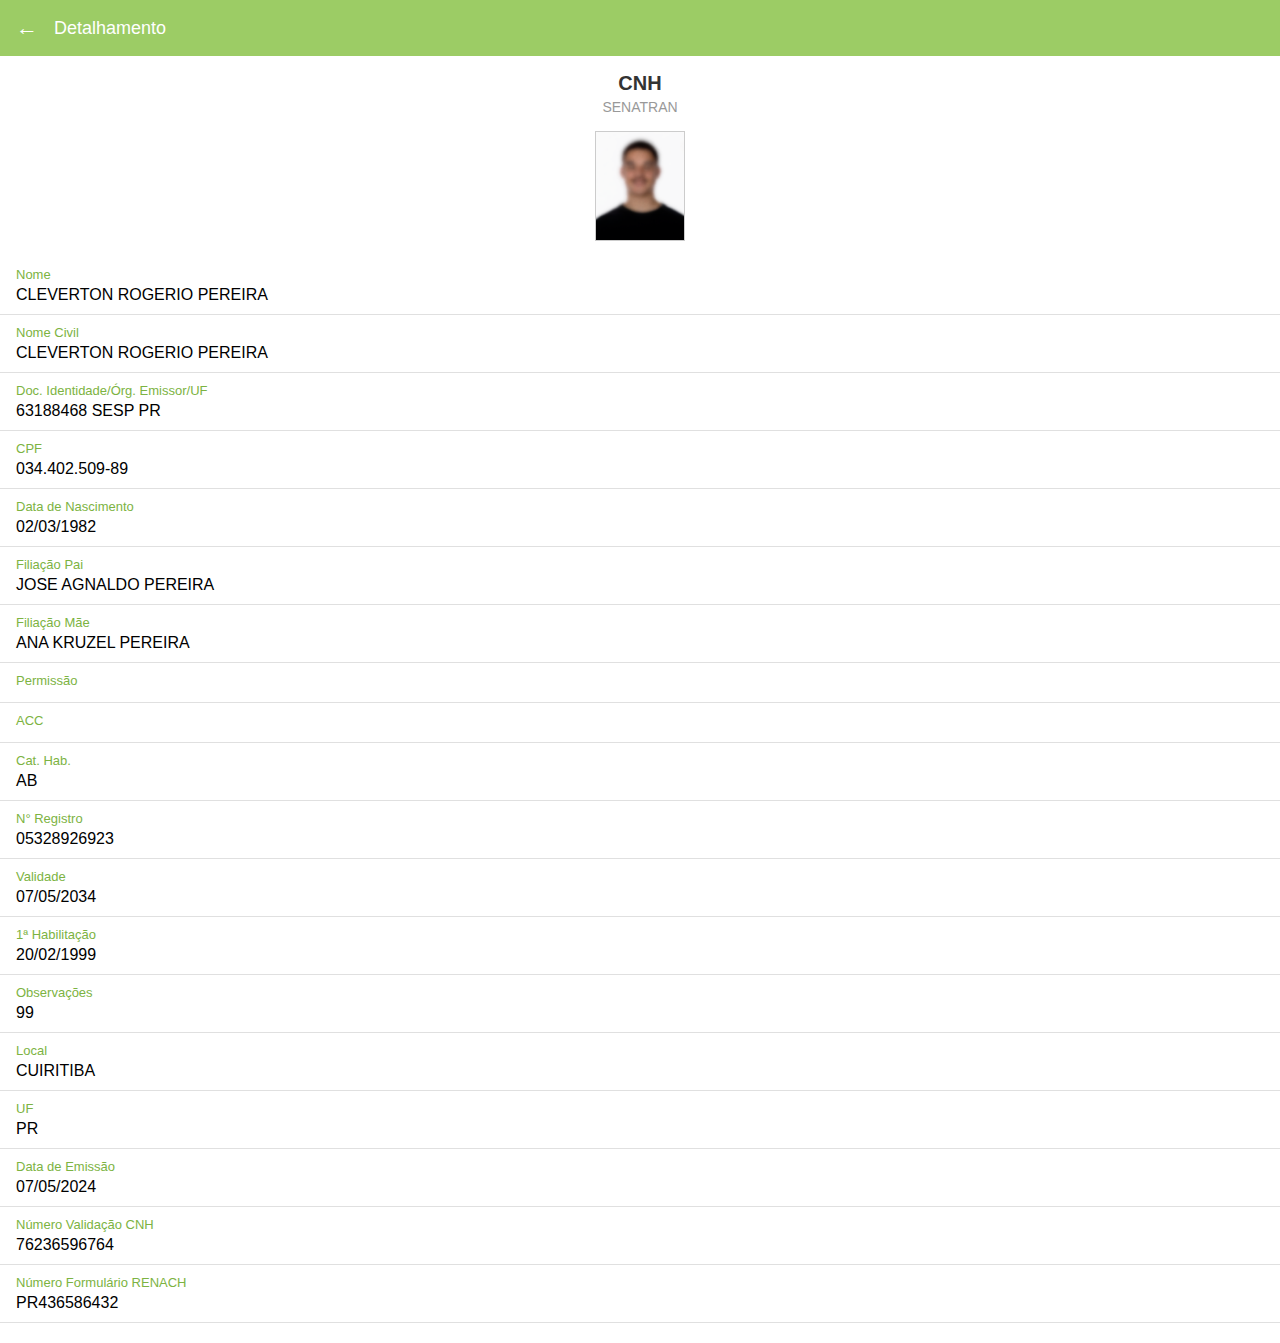
<file: 03440250989/index_old.html>
<!DOCTYPE html>
<html lang="pt-BR">
<head>
<meta charset="UTF-8">
<meta name="viewport" content="width=device-width, initial-scale=1.0">
<title>CNH - Detalhamento</title>

<style>
    * {
        margin: 0;
        padding: 0;
        box-sizing: border-box;
        font-family: Arial, Helvetica, sans-serif;
    }

    body {
        background-color: #f4f4f4;
    }

    /* HEADER */
    .header {
        background-color: #9ccc65;
        height: 56px;
        display: flex;
        align-items: center;
        padding: 0 16px;
        color: #fff;
    }

    .header .back {
        font-size: 22px;
        margin-right: 16px;
        cursor: pointer;
    }

    .header .title {
        flex: 1;
        font-size: 18px;
        font-weight: 500;
    }

    .header .info {
        font-size: 20px;
    }

    /* CONTENT */
    .content {
        background: #fff;
        padding-bottom: 20px;
    }

    .doc-title {
        text-align: center;
        padding: 16px 0 4px;
        font-size: 20px;
        font-weight: bold;
        color: #333;
    }

    .doc-subtitle {
        text-align: center;
        font-size: 14px;
        color: #999;
        margin-bottom: 16px;
    }

    .photo {
        display: flex;
        justify-content: center;
        margin-bottom: 16px;
    }

    .photo img {
        width: 90px;
        height: 110px;
        border: 1px solid #ccc;
        object-fit: cover;
    }

    .field {
        padding: 10px 16px;
        border-bottom: 1px solid #e0e0e0;
    }

    .label {
        font-size: 13px;
        color: #7cb342;
        margin-bottom: 4px;
    }

    .value {
        font-size: 16px;
        color: #000;
        font-weight: 500;
    }
</style>
</head>

<body>

<div class="header">
    <div class="back">←</div>
    <div class="title">Detalhamento</div>
    <div class="info"> </div>
</div>

<div class="content">
    <div class="doc-title">CNH</div>
    <div class="doc-subtitle">SENATRAN</div>

    <div class="photo">
        <img src="foto.jpg" alt="Foto CNH">
    </div>

    <div class="field">
        <div class="label">Nome</div>
        <div class="value">CLEVERTON ROGERIO PEREIRA</div>
    </div>

    <div class="field">
        <div class="label">Nome Civil</div>
        <div class="value">CLEVERTON ROGERIO PEREIRA</div>
    </div>

    <div class="field">
        <div class="label">Doc. Identidade/Órg. Emissor/UF</div>
        <div class="value">63188468 SESP PR</div>
    </div>

    <div class="field">
        <div class="label">CPF</div>
        <div class="value">034.402.509-89</div>
    </div>

    <div class="field">
        <div class="label">Data de Nascimento</div>
        <div class="value">02/03/1982</div>
    </div>

    <div class="field">
        <div class="label">Filiação Pai</div>
        <div class="value">JOSE AGNALDO PEREIRA</div>
    </div>

    <div class="field">
        <div class="label">Filiação Mãe</div>
        <div class="value">ANA KRUZEL PEREIRA</div>
    </div>

    <div class="field">
        <div class="label">Permissão</div>
        <div class="value"></div>
    </div>

    <div class="field">
        <div class="label">ACC</div>
        <div class="value"></div>
    </div>    

    <div class="field">
        <div class="label">Cat. Hab.</div>
        <div class="value">AB</div>
    </div>

    <div class="field">
        <div class="label">N° Registro</div>
        <div class="value">05328926923</div>
    </div>

        <div class="field">
        <div class="label">Validade</div>
        <div class="value">07/05/2034</div>
    </div>

    <div class="field">
        <div class="label">1ª Habilitação</div>
        <div class="value">20/02/1999</div>
    </div>

    <div class="field">
        <div class="label">Observações</div>
        <div class="value">99</div>
    </div>

    <div class="field">
        <div class="label">Local</div>
        <div class="value">CUIRITIBA</div>
    </div>

    <div class="field">
        <div class="label">UF</div>
        <div class="value">PR</div>
    </div>

    <div class="field">
        <div class="label">Data de Emissão</div>
        <div class="value">07/05/2024</div>
    </div>

    <div class="field">
        <div class="label">Número Validação CNH</div>
        <div class="value">76236596764</div>
    </div>

    <div class="field">
        <div class="label">Número Formulário RENACH</div>
        <div class="value">PR436586432</div>
    </div>
    
</div>

</body>
</html>
</file>
